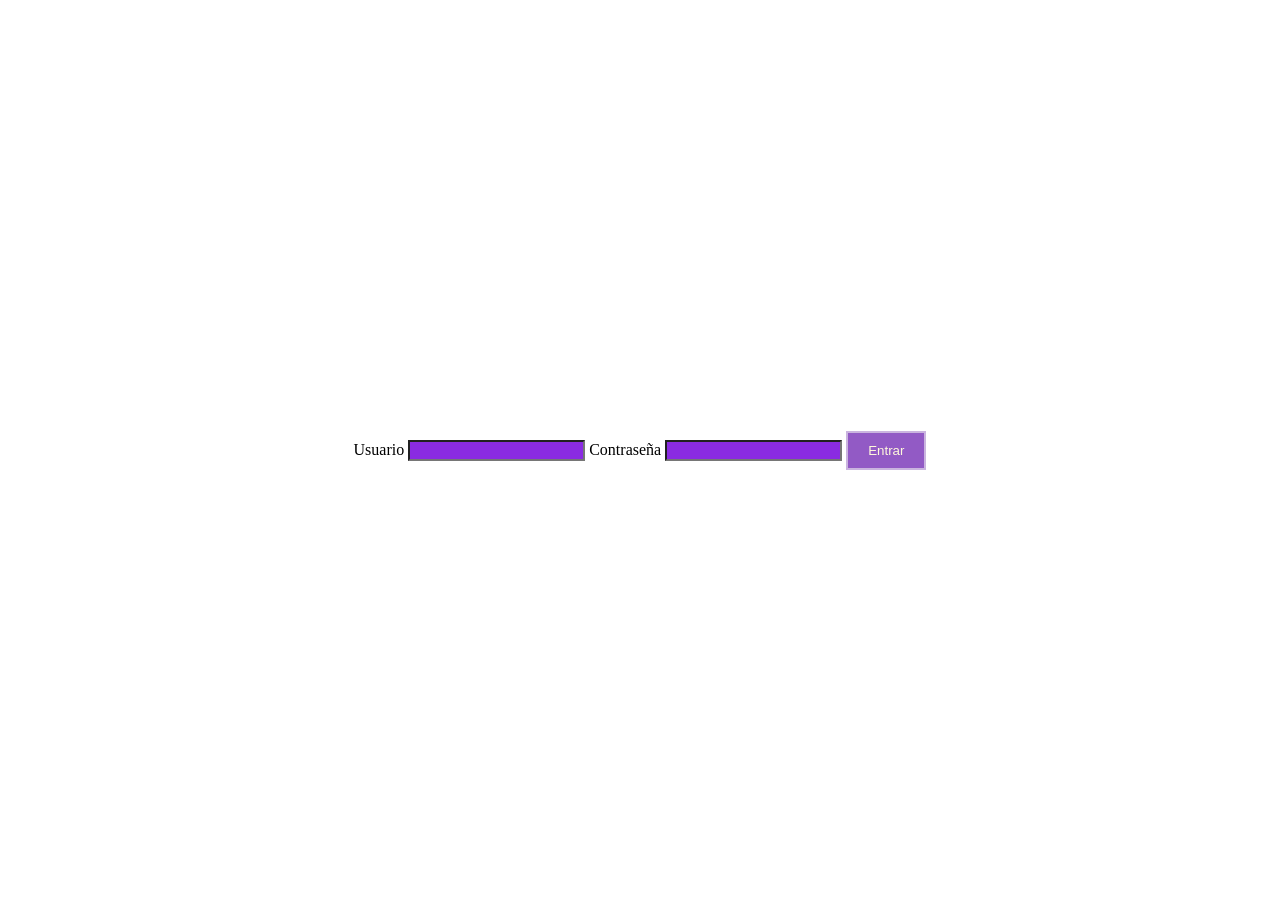
<file: index.html>
<!DOCTYPE html>
<html lang="en">
<head>
    <meta charset="UTF-8">
    <meta name="viewport" content="width=device-width, initial-scale=1.0">
    <meta http-equiv="X-UA-Compatible" content="ie=edge">
    <title>Document</title>
    <script>
        function saludar() {

            usuario = document.getElementById("inputusuario").value;
            password = document.getElementById("inputpassword").value; 
            
            if (usuario == "melany" && password == "perrosalchicha") {
                alert("bienvenido, melany")
                window.location.href = "flores.html";
            }
            else {
                alert("credenciales no válidas")
            }
        }
    </script>
    <link rel="stylesheet" href="login.css">
</head>

<body>
    <form action="">
        <label for="">Usuario</label>
        <input type="text" name=" " id="inputusuario">
        
        <label for="">Contraseña</label>
        <input type="text" name=" " id="inputpassword">
        <button type="button" onclick="saludar()">Entrar</button>
    </form>
<p>
</p>

            
</body>
</html>
</file>
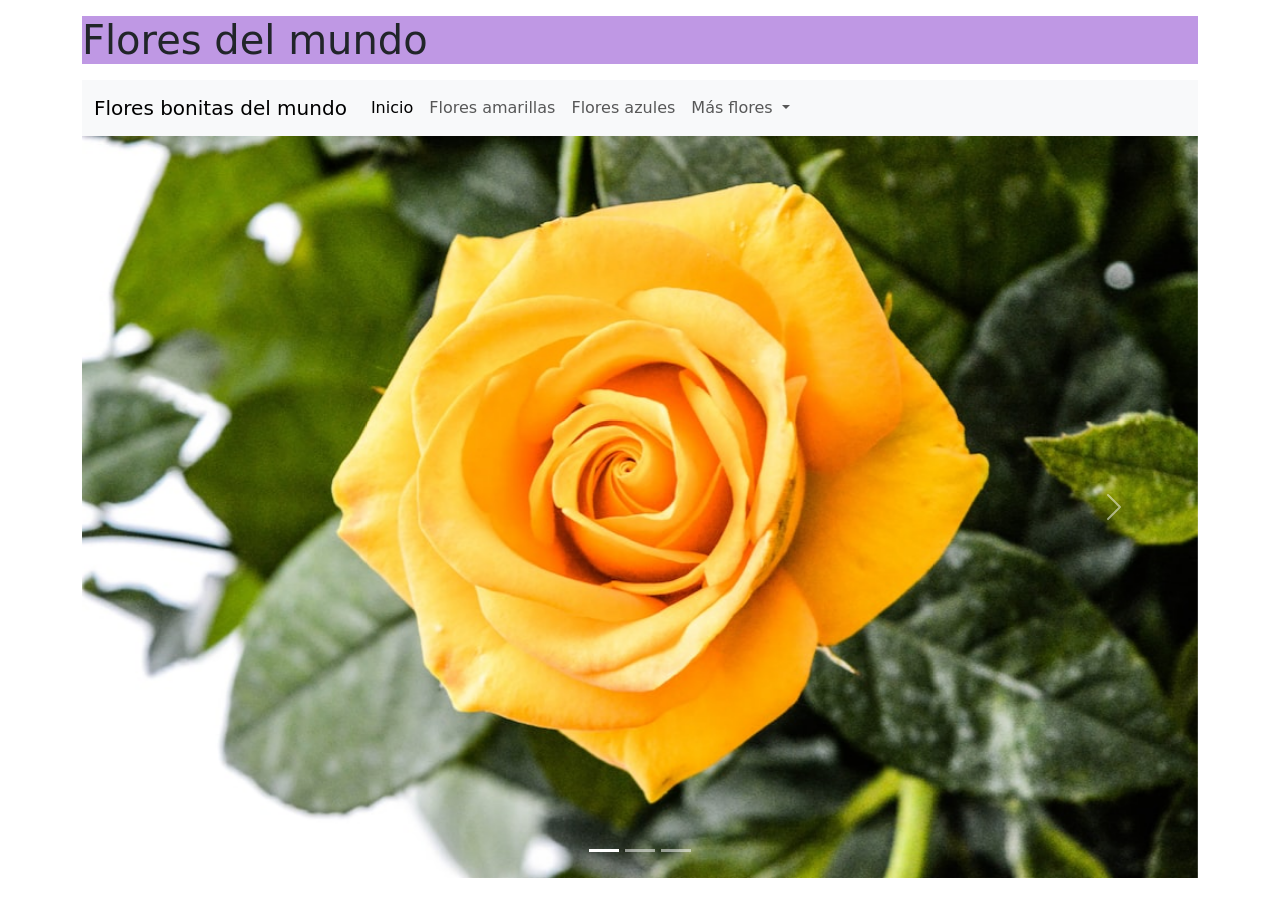
<file: flores.html>
<!DOCTYPE html>
<html lang="en">
<head>
    <meta charset="UTF-8">
    <meta name="viewport" content="width=device-width, initial-scale=1.0">
    <meta http-equiv="X-UA-Compatible" content="ie=edge">
    <title>La web sobre las flores</title>
    <!-- Latest compiled and minified CSS -->
    <link href="https://cdn.jsdelivr.net/npm/bootstrap@5.3.1/dist/css/bootstrap.min.css" rel="stylesheet">

<!-- Latest compiled JavaScript -->
    <script src="https://cdn.jsdelivr.net/npm/bootstrap@5.3.1/dist/js/bootstrap.bundle.min.js"></script>
    <link href="https://cdn.jsdelivr.net/npm/bootstrap@5.3.1/dist/css/bootstrap.min.css" rel="stylesheet">
  <script src="https://cdn.jsdelivr.net/npm/bootstrap@5.3.1/dist/js/bootstrap.bundle.min.js"></script>
</head>

<body>
    <div class="container mt-3">
    <h1><p style="background-color: rgb(191, 152, 228)">Flores del mundo</p></h1>
    
    <!DOCTYPE html>
<html lang="en">
<head>
    <meta charset="UTF-8">
    <meta name="viewport" content="width=device-width, initial-scale=1.0">
    <meta http-equiv="X-UA-Compatible" content="ie=edge">
    <title>Document</title>
    <!-- Latest compiled and minified CSS -->
<link href="https://cdn.jsdelivr.net/npm/bootstrap@5.3.1/dist/css/bootstrap.min.css" rel="stylesheet">

<!-- Latest compiled JavaScript -->
<script src="https://cdn.jsdelivr.net/npm/bootstrap@5.3.1/dist/js/bootstrap.bundle.min.js"></script>
</head>
<body>
        <nav class="navbar navbar-expand-lg navbar-light bg-light">
                <div class="container-fluid">
                  <a class="navbar-brand" href="#">Flores bonitas del mundo</a>
                  <button class="navbar-toggler" type="button" data-bs-toggle="collapse" data-bs-target="#navbarNavDropdown" aria-controls="navbarNavDropdown" aria-expanded="false" aria-label="Toggle navigation">
                    <span class="navbar-toggler-icon"></span>
                  </button>
                  <div class="collapse navbar-collapse" id="navbarNavDropdown">
                    <ul class="navbar-nav">
                      <li class="nav-item">
                        <a class="nav-link active" aria-current="page" href="#">Inicio</a>
                      </li>
                      <li class="nav-item">
                        <a class="nav-link" href="floresamarillas.html">Flores amarillas</a>
                      </li>
                      <li class="nav-item">
                        <a class="nav-link" href="floresazules.html">Flores azules</a>
                      </li>
                      <li class="nav-item dropdown">
                        <a class="nav-link dropdown-toggle" href="#" id="navbarDropdownMenuLink" role="button" data-bs-toggle="dropdown" aria-expanded="false">
                          Más flores
                        </a>
                        <ul class="dropdown-menu" aria-labelledby="navbarDropdownMenuLink">
                          <li><a class="dropdown-item" href="floresblancas.html">Flores blancas</a></li>
                          <li><a class="dropdown-item" href="floresrosadas.html">Flores rosas</a></li>
                          <li><a class="dropdown-item" href="#">Otros</a></li>
                        </ul>
                      </li>
                    </ul>
                  </div>
                </div>
              </nav>
</body>
</html>
  
  <!DOCTYPE html>
  <html lang="en">
  <head>
    <title>Bootstrap Example</title>
    <meta charset="utf-8">
    <meta name="viewport" content="width=device-width, initial-scale=1">
    <link href="https://cdn.jsdelivr.net/npm/bootstrap@5.3.1/dist/css/bootstrap.min.css" rel="stylesheet">
    <script src="https://cdn.jsdelivr.net/npm/bootstrap@5.3.1/dist/js/bootstrap.bundle.min.js"></script>
  </head>
  <body>
  
  <!-- Carousel -->
  <div id="demo" class="carousel slide" data-bs-ride="carousel">
  
    <!-- Indicators/dots -->
    <div class="carousel-indicators">
      <button type="button" data-bs-target="#demo" data-bs-slide-to="0" class="active"></button>
      <button type="button" data-bs-target="#demo" data-bs-slide-to="1"></button>
      <button type="button" data-bs-target="#demo" data-bs-slide-to="2"></button>
    </div>
    
    <!-- The slideshow/carousel -->
    <div class="carousel-inner">
      <div class="carousel-item active">
        <img src="rosaamarilla.jpeg" alt="Los Angeles" class="d-block" style="width:100%">
      </div>
      <div class="carousel-item">
        <img src="calvell.jpeg" alt="Chicago" class="d-block" style="width:100%">
      </div>
      <div class="carousel-item">
        <img src="florazul.jpeg" alt="New York" class="d-block" style="width:100%">
      </div>
    </div>
    
    <!-- Left and right controls/icons -->
    <button class="carousel-control-prev" type="button" data-bs-target="#demo" data-bs-slide="prev">
      <span class="carousel-control-prev-icon"></span>
    </button>
    <button class="carousel-control-next" type="button" data-bs-target="#demo" data-bs-slide="next">
      <span class="carousel-control-next-icon"></span>
    </button>
  
    <!DOCTYPE html>
<html lang="en">
<head>
  <title>Bootstrap Example</title>
  <meta charset="utf-8">
  <meta name="viewport" content="width=device-width, initial-scale=1">
  <link href="https://cdn.jsdelivr.net/npm/bootstrap@5.3.1/dist/css/bootstrap.min.css" rel="stylesheet">
  <script src="https://cdn.jsdelivr.net/npm/bootstrap@5.3.1/dist/js/bootstrap.bundle.min.js"></script>
</head>
<body>


</body>
</html>
</file>
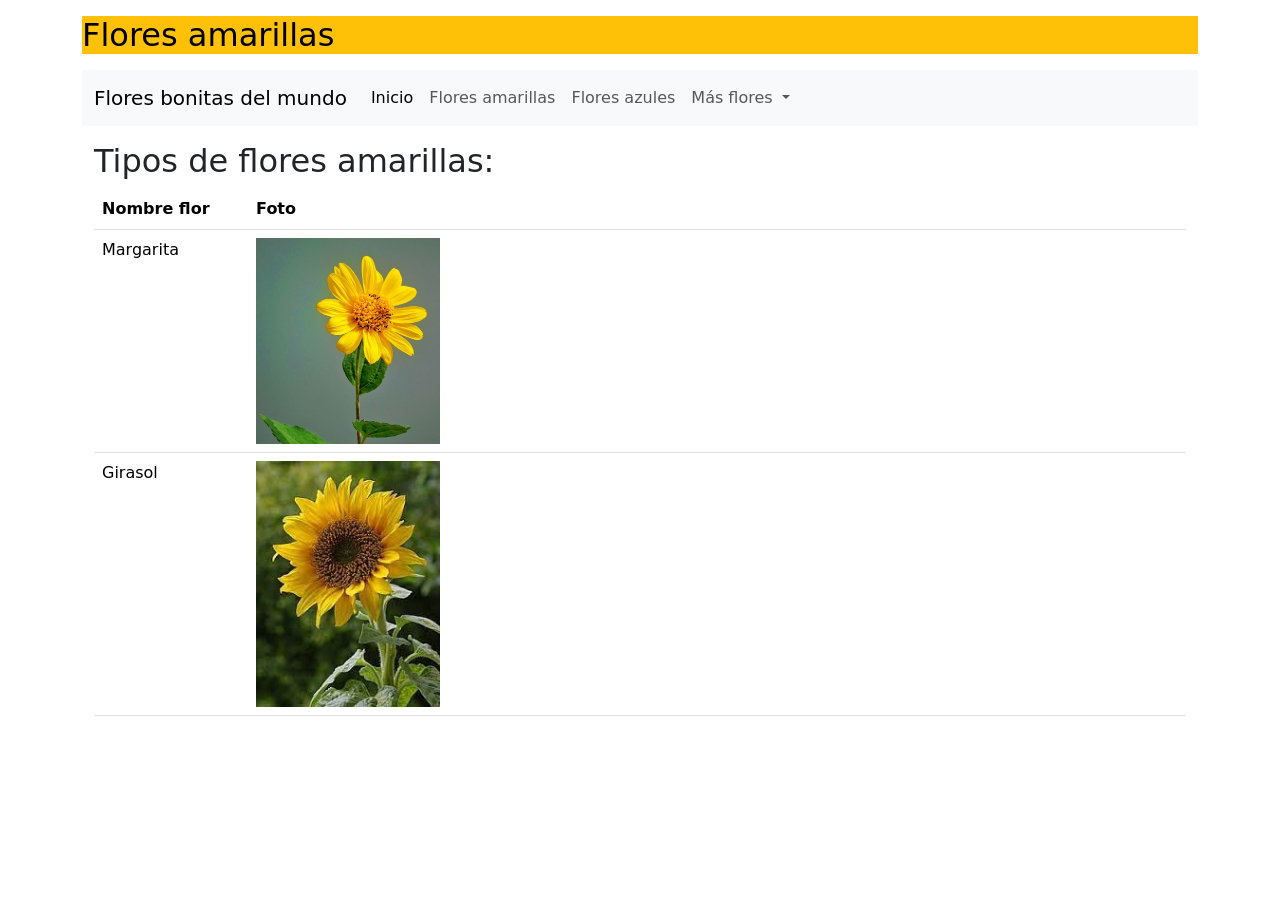
<file: floresamarillas.html>
<!DOCTYPE html>
<html lang="en">
<head>
    <meta charset="UTF-8">
    <meta name="viewport" content="width=device-width, initial-scale=1.0">
    <meta http-equiv="X-UA-Compatible" content="ie=edge">
    <title>Flores amarillas</title>
    <link href="https://cdn.jsdelivr.net/npm/bootstrap@5.3.1/dist/css/bootstrap.min.css" rel="stylesheet">
  <script src="https://cdn.jsdelivr.net/npm/bootstrap@5.3.1/dist/js/bootstrap.bundle.min.js"></script>
</head>

<body>
<div class="container mt-3">
  <h2><p class="text-bg-warning">Flores amarillas</p></h2>
</head>
<body>
        <nav class="navbar navbar-expand-lg navbar-light bg-light">
                <div class="container-fluid">
                  <a class="navbar-brand" href="#">Flores bonitas del mundo</a>
                  <button class="navbar-toggler" type="button" data-bs-toggle="collapse" data-bs-target="#navbarNavDropdown" aria-controls="navbarNavDropdown" aria-expanded="false" aria-label="Toggle navigation">
                    <span class="navbar-toggler-icon"></span>
                  </button>
                  <div class="collapse navbar-collapse" id="navbarNavDropdown">
                    <ul class="navbar-nav">
                      <li class="nav-item">
                        <a class="nav-link active" aria-current="page" href="#">Inicio</a>
                      </li>
                      <li class="nav-item">
                        <a class="nav-link" href="floresamarillas.html">Flores amarillas</a>
                      </li>
                      <li class="nav-item">
                        <a class="nav-link" href="floresazules.html">Flores azules</a>
                      </li>
                      <li class="nav-item dropdown">
                        <a class="nav-link dropdown-toggle" href="#" id="navbarDropdownMenuLink" role="button" data-bs-toggle="dropdown" aria-expanded="false">
                          Más flores
                        </a>
                        <ul class="dropdown-menu" aria-labelledby="navbarDropdownMenuLink">
                          <li><a class="dropdown-item" href="floresblancas.html">Flores blancas</a></li>
                          <li><a class="dropdown-item" href="floresrosadas.html">Flores rosas</a></li>
                          <li><a class="dropdown-item" href="#">Otros</a></li>
                        </ul>
                      </li>
                    </ul>
                  </div>
                </div>
              </nav>
</body>
</html>
<div class="container mt-3">
    <h2>Tipos de flores amarillas:</h2>          
    <table class="table">
      <thead>
        <tr>
          <th>Nombre flor</th>
          <th>Foto</th>
        </tr>
      </thead>
      <tbody>
          <tr>
            <td>Margarita</td>
            <td><img src="margarita.jpg" style="width: 20%;"></td>
          <tr>
            <td>Girasol</td>
            <td><img src="girasol.jpeg" style="width: 20%;"></td>
          </tr>
          </tbody>
        </table>
</body>
</html>
</file>
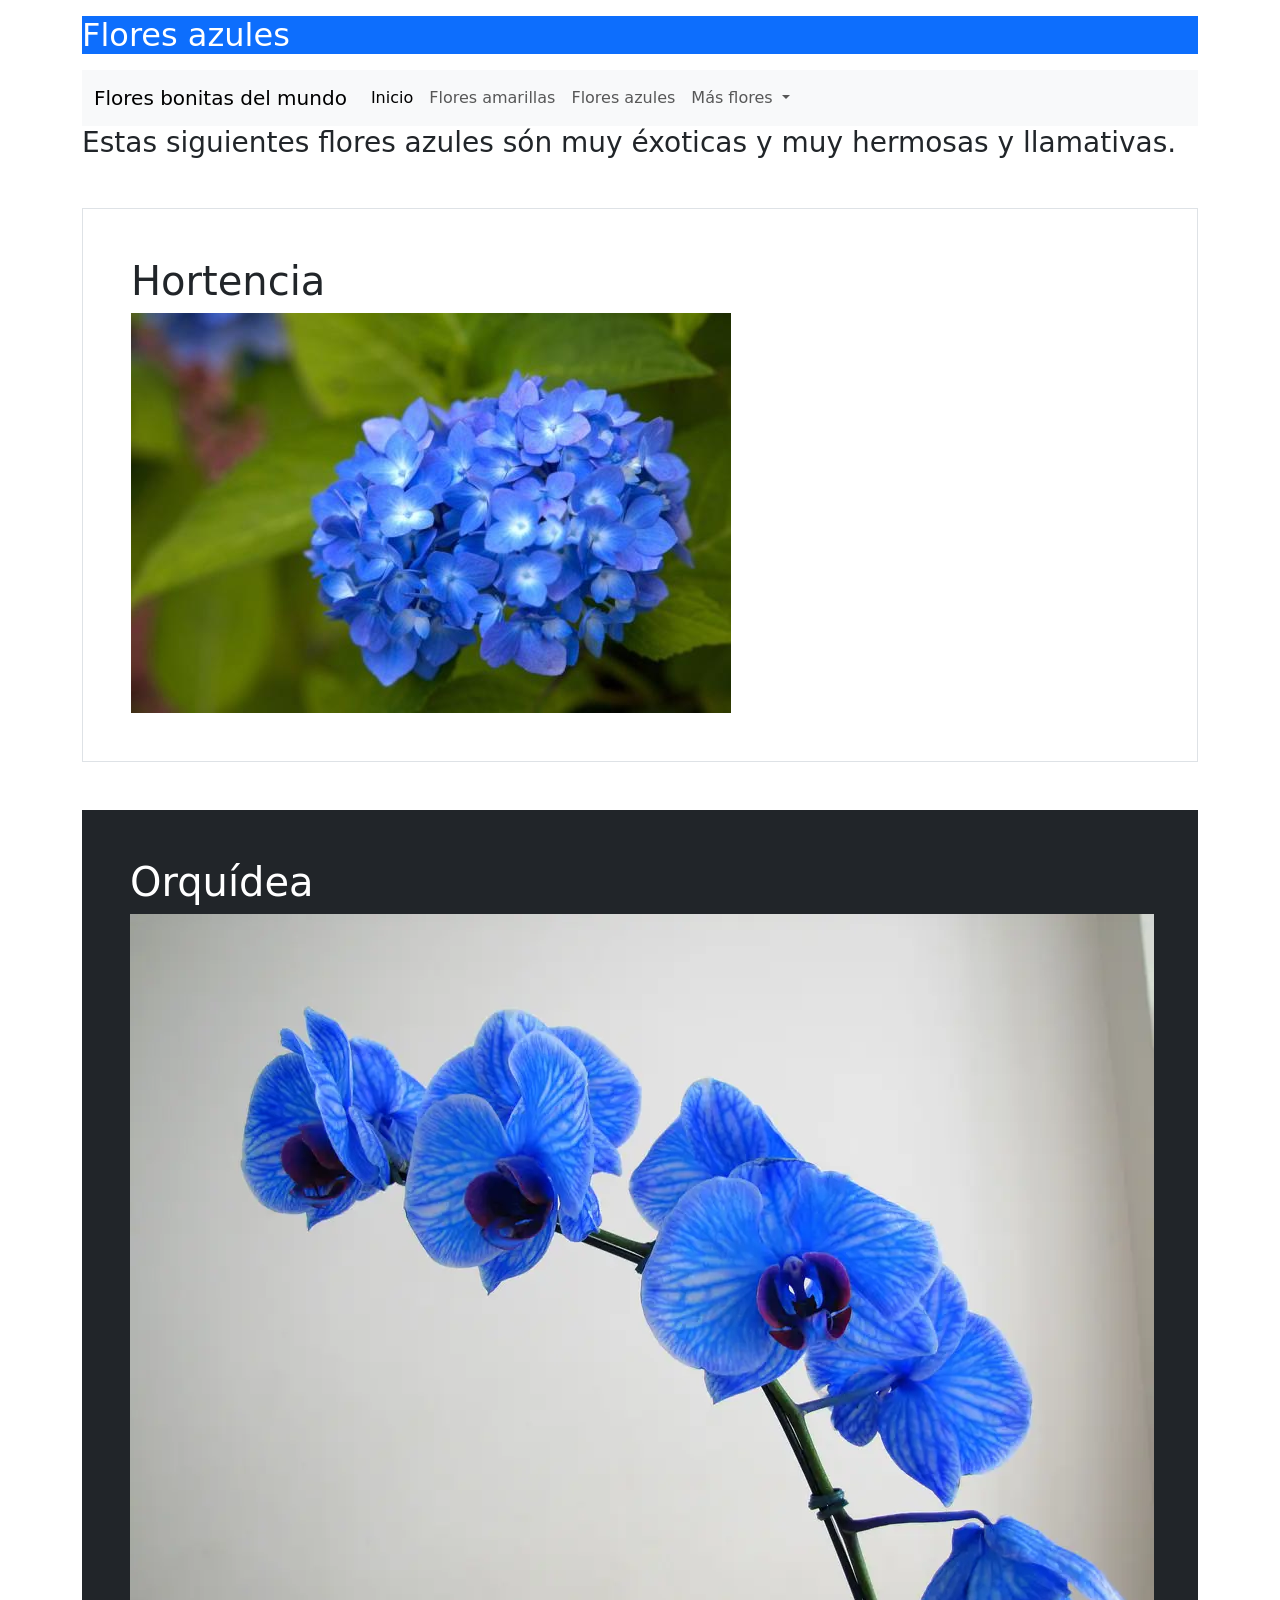
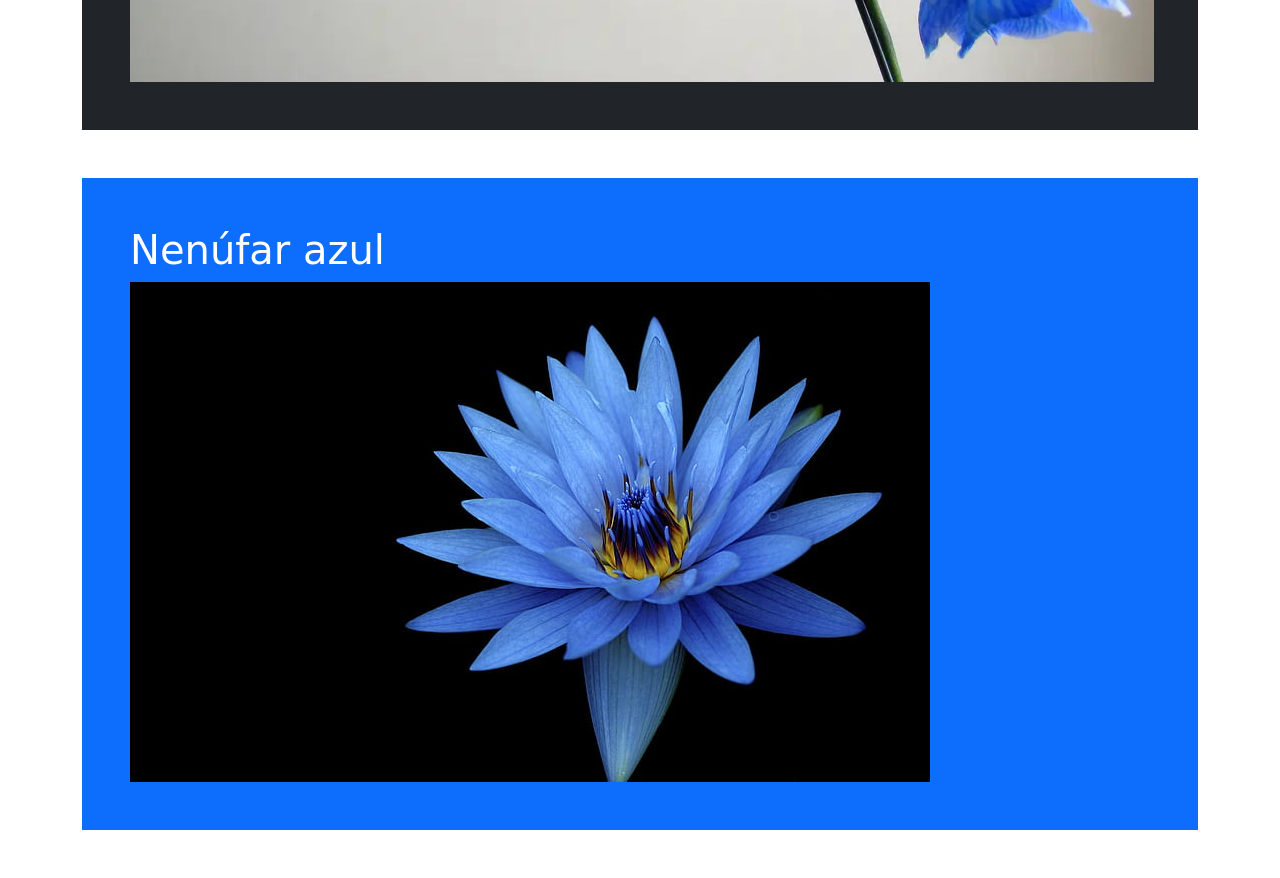
<file: floresazules.html>
<!DOCTYPE html>
<html lang="en">
<head>
    <meta charset="UTF-8">
    <meta name="viewport" content="width=device-width, initial-scale=1.0">
    <meta http-equiv="X-UA-Compatible" content="ie=edge">
    <title>Flores azules</title>
    <link href="https://cdn.jsdelivr.net/npm/bootstrap@5.3.1/dist/css/bootstrap.min.css" rel="stylesheet">
  <script src="https://cdn.jsdelivr.net/npm/bootstrap@5.3.1/dist/js/bootstrap.bundle.min.js"></script>
</head>

<body>
<div class="container mt-3">
    <h2><p class="text-bg-primary">Flores azules</p></h2>
  </head>
  <body>
          <nav class="navbar navbar-expand-lg navbar-light bg-light">
                  <div class="container-fluid">
                    <a class="navbar-brand" href="#">Flores bonitas del mundo</a>
                    <button class="navbar-toggler" type="button" data-bs-toggle="collapse" data-bs-target="#navbarNavDropdown" aria-controls="navbarNavDropdown" aria-expanded="false" aria-label="Toggle navigation">
                      <span class="navbar-toggler-icon"></span>
                    </button>
                    <div class="collapse navbar-collapse" id="navbarNavDropdown">
                      <ul class="navbar-nav">
                        <li class="nav-item">
                          <a class="nav-link active" aria-current="page" href="flores.html">Inicio</a>
                        </li>
                        <li class="nav-item">
                          <a class="nav-link" href="floresamarillas.html">Flores amarillas</a>
                        </li>
                        <li class="nav-item">
                          <a class="nav-link" href="floresazules.html">Flores azules</a>
                        </li>
                        <li class="nav-item dropdown">
                          <a class="nav-link dropdown-toggle" href="#" id="navbarDropdownMenuLink" role="button" data-bs-toggle="dropdown" aria-expanded="false">
                            Más flores
                          </a>
                          <ul class="dropdown-menu" aria-labelledby="navbarDropdownMenuLink">
                            <li><a class="dropdown-item" href="floresblancas.html">Flores blancas</a></li>
                            <li><a class="dropdown-item" href="floresrosadas.html">Flores rosas</a></li>
                            <li><a class="dropdown-item" href="#">Otros</a></li>
                          </ul>
                        </li>
                      </ul>
                    </div>
                  </div>
                </nav>
  </body>
  </html>

<h3><p>Estas siguientes flores azules són muy éxoticas y muy hermosas y llamativas.</p></h3>
    
</body>
</html>
  
<div class="container p-5 my-5 border">
  <h1>Hortencia</h1>
  <img src="hortensias.jpeg">
</div>

<div class="container p-5 my-5 bg-dark text-white">
  <h1>Orquídea</h1>
   <img src="orquidea.jpeg">
</div>

<div class="container p-5 my-5 bg-primary text-white">
  <h1>Nenúfar azul</h1>
  <img src="nenufar.jpeg">
</div>

</body>
</html>
</file>
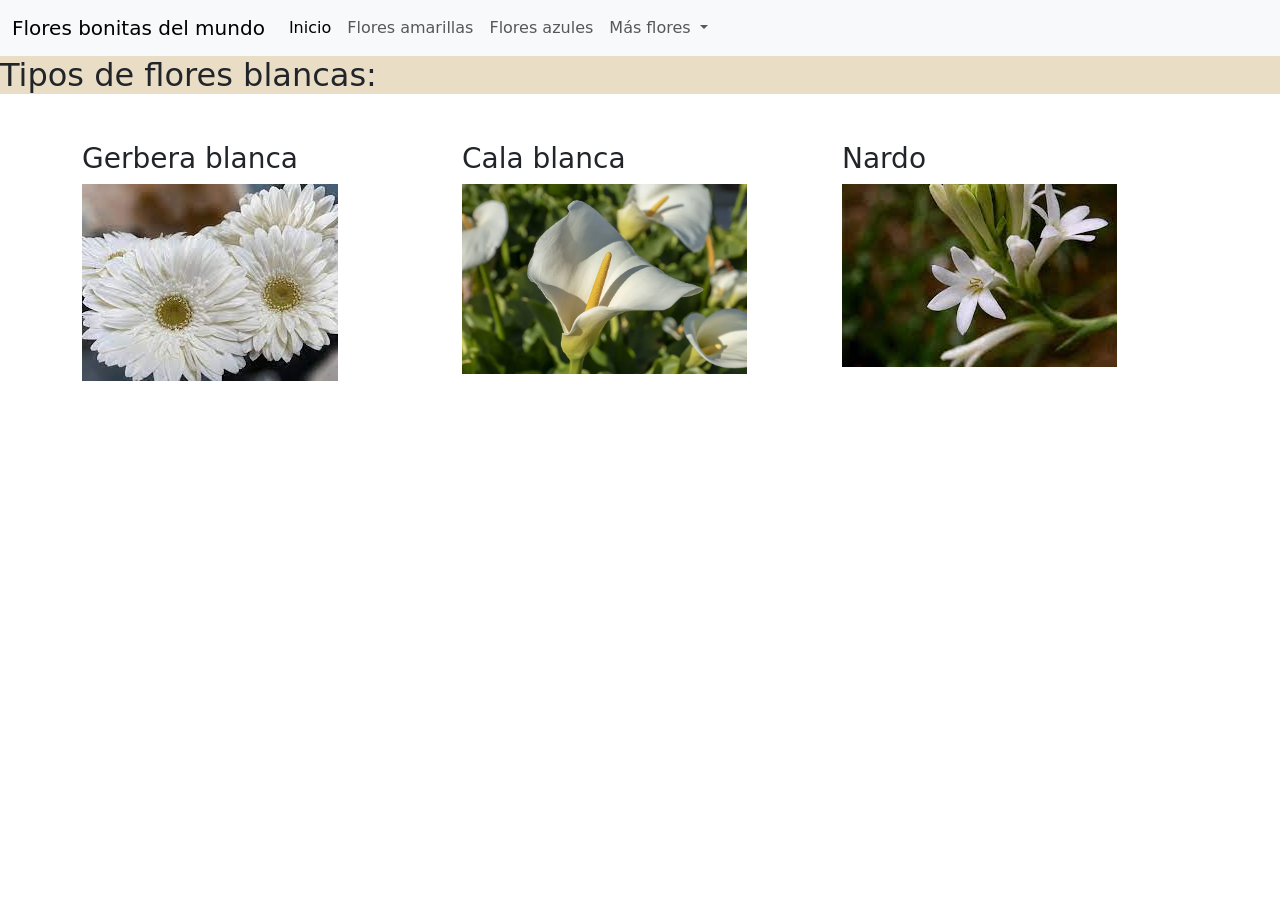
<file: floresblancas.html>
<!DOCTYPE html>
<html lang="en">
<head>
    <meta charset="UTF-8">
    <meta name="viewport" content="width=device-width, initial-scale=1.0">
    <meta http-equiv="X-UA-Compatible" content="ie=edge">
    <title>Flores blancas</title>
    <link href="https://cdn.jsdelivr.net/npm/bootstrap@5.3.1/dist/css/bootstrap.min.css" rel="stylesheet">
    <script src="https://cdn.jsdelivr.net/npm/bootstrap@5.3.1/dist/js/bootstrap.bundle.min.js"></script>
</head>
<body>
    </head>
    <body>
            <nav class="navbar navbar-expand-lg navbar-light bg-light">
                    <div class="container-fluid">
                      <a class="navbar-brand" href="#">Flores bonitas del mundo</a>
                      <button class="navbar-toggler" type="button" data-bs-toggle="collapse" data-bs-target="#navbarNavDropdown" aria-controls="navbarNavDropdown" aria-expanded="false" aria-label="Toggle navigation">
                        <span class="navbar-toggler-icon"></span>
                      </button>
                      <div class="collapse navbar-collapse" id="navbarNavDropdown">
                        <ul class="navbar-nav">
                          <li class="nav-item">
                            <a class="nav-link active" aria-current="page" href="flores.html">Inicio</a>
                          </li>
                          <li class="nav-item">
                            <a class="nav-link" href="floresamarillas.html">Flores amarillas</a>
                          </li>
                          <li class="nav-item">
                            <a class="nav-link" href="floresazules.html">Flores azules</a>
                          </li>
                          <li class="nav-item dropdown">
                            <a class="nav-link dropdown-toggle" href="#" id="navbarDropdownMenuLink" role="button" data-bs-toggle="dropdown" aria-expanded="false">
                              Más flores
                            </a>
                            <ul class="dropdown-menu" aria-labelledby="navbarDropdownMenuLink">
                              <li><a class="dropdown-item" href="floresblancas.html">Flores blancas</a></li>
                              <li><a class="dropdown-item" href="floresrosadas.html">Flores rosas</a></li>
                              <li><a class="dropdown-item" href="#">Otros</a></li>
                            </ul>
                          </li>
                        </ul>
                      </div>
                    </div>
                  </nav>
    </body>
    </html>   
<h2><p style="background-color: rgb(233, 221, 198);">Tipos de flores blancas:</p></h2>

<div class="container mt-5">
  <div class="row">
    <div class="col-sm-4">
      <h3>Gerbera blanca</h3>
      <img src="gerbera.jpeg">
    </div>
    <div class="col-sm-4">
      <h3>Cala blanca</h3>
      <img src="cala.jpeg" style="width: 80%;">
    </div>
    <div class="col-sm-4">
      <h3>Nardo</h3>        
      <img src="nardo.jpeg">
    </div>
  </div>
</div>

</body>
</html>

</body>
</html>
</file>
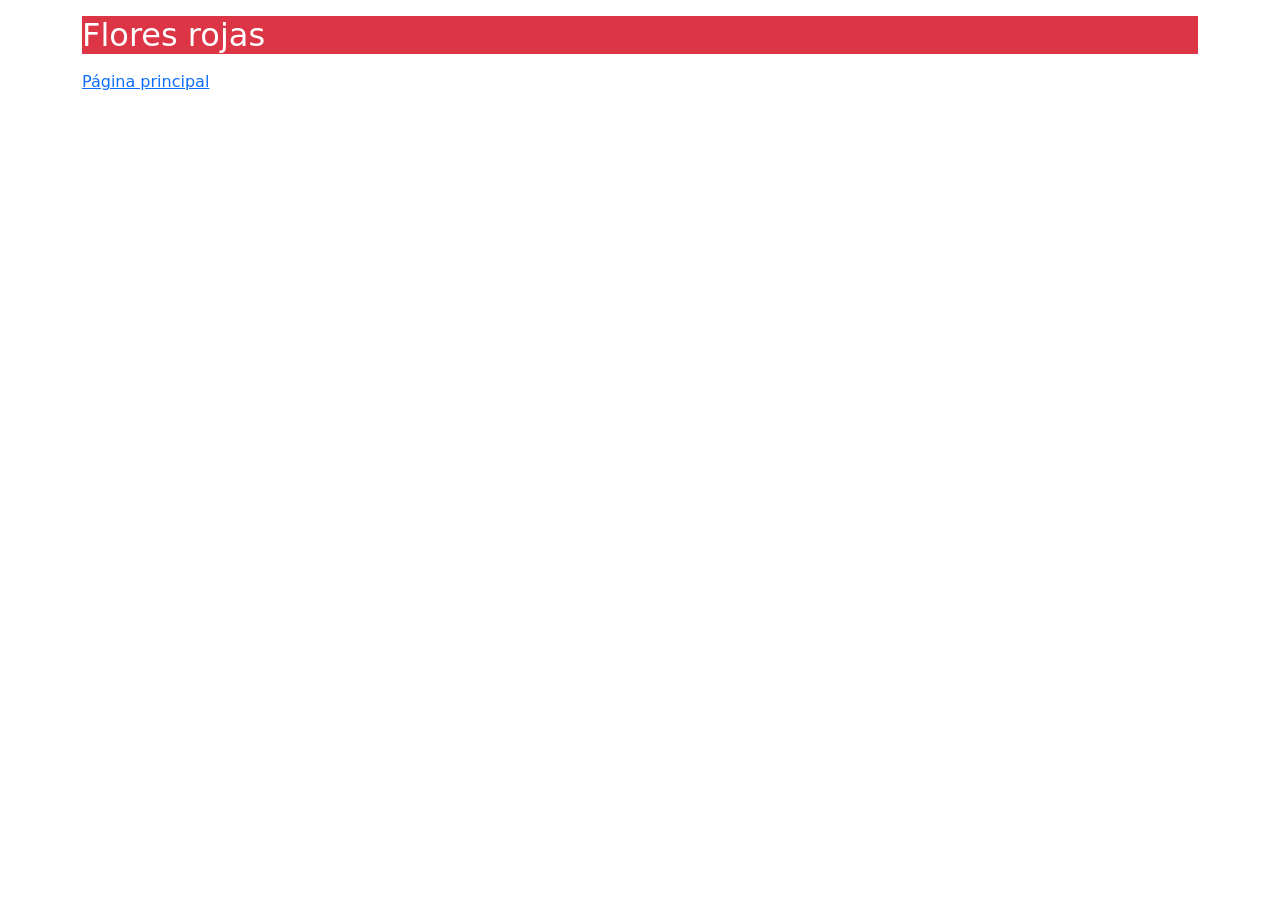
<file: floresrojizas.html>
<!DOCTYPE html>
<html lang="en">
<head>
    <meta charset="UTF-8">
    <meta name="viewport" content="width=device-width, initial-scale=1.0">
    <meta http-equiv="X-UA-Compatible" content="ie=edge">
    <title>Flores rojizas</title>
    <link href="https://cdn.jsdelivr.net/npm/bootstrap@5.3.1/dist/css/bootstrap.min.css" rel="stylesheet">
    <script src="https://cdn.jsdelivr.net/npm/bootstrap@5.3.1/dist/js/bootstrap.bundle.min.js"></script>
</head>

<body>
<div class="container mt-3">
    <h2><p class="text-bg-danger">Flores rojas</p></h2>
    <a href="flores.html">Página principal</a>
    
</body>
</html>
</file>
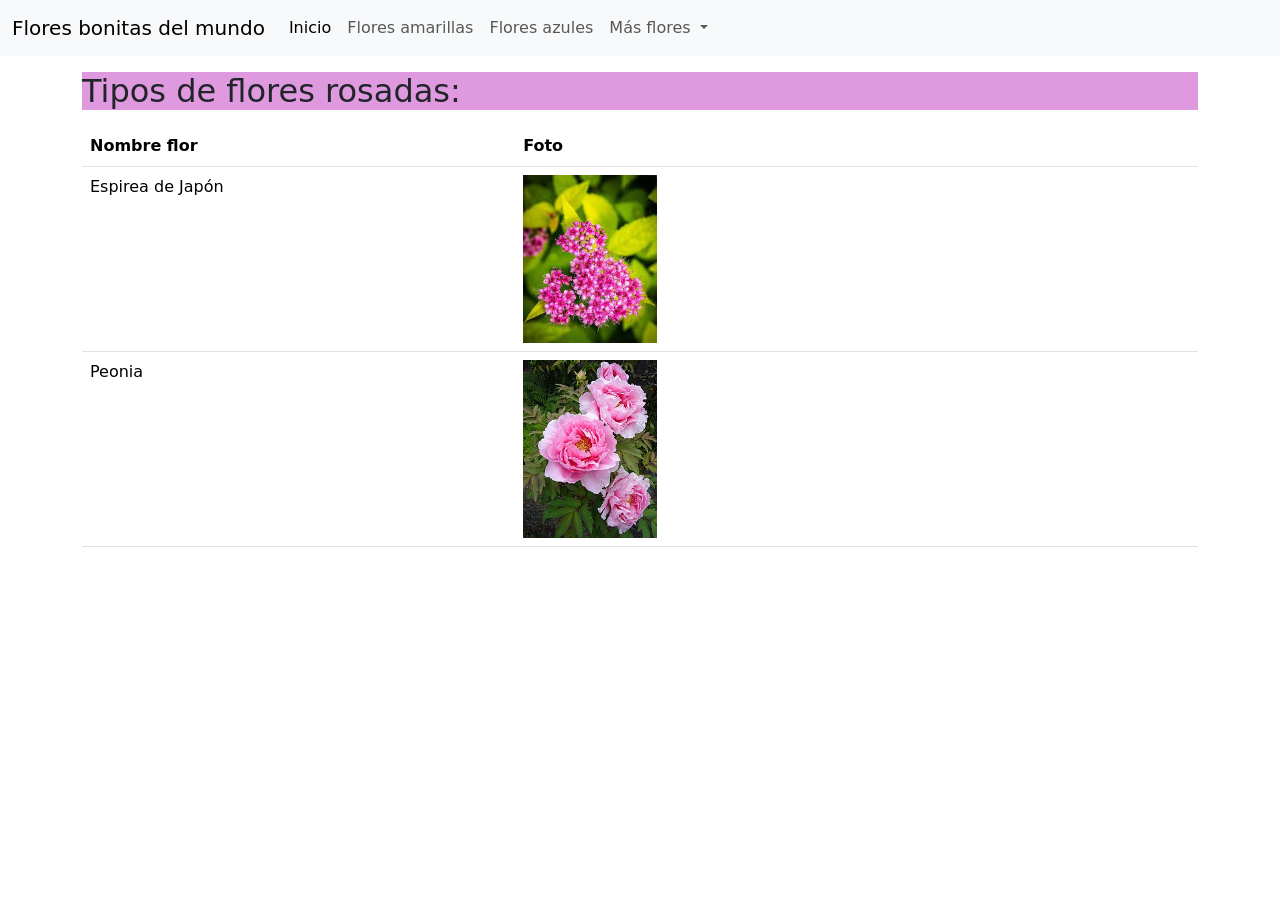
<file: floresrosadas.html>
<!DOCTYPE html>
<html lang="en">
<head>
    <meta charset="UTF-8">
    <meta name="viewport" content="width=device-width, initial-scale=1.0">
    <meta http-equiv="X-UA-Compatible" content="ie=edge">
    <title>Flores rosadas</title>
    <link href="https://cdn.jsdelivr.net/npm/bootstrap@5.3.1/dist/css/bootstrap.min.css" rel="stylesheet">
    <script src="https://cdn.jsdelivr.net/npm/bootstrap@5.3.1/dist/js/bootstrap.bundle.min.js"></script>
</head>
</head>
<body>
        <nav class="navbar navbar-expand-lg navbar-light bg-light">
                <div class="container-fluid">
                  <a class="navbar-brand" href="#">Flores bonitas del mundo</a>
                  <button class="navbar-toggler" type="button" data-bs-toggle="collapse" data-bs-target="#navbarNavDropdown" aria-controls="navbarNavDropdown" aria-expanded="false" aria-label="Toggle navigation">
                    <span class="navbar-toggler-icon"></span>
                  </button>
                  <div class="collapse navbar-collapse" id="navbarNavDropdown">
                    <ul class="navbar-nav">
                      <li class="nav-item">
                        <a class="nav-link active" aria-current="page" href="#">Inicio</a>
                      </li>
                      <li class="nav-item">
                        <a class="nav-link" href="floresamarillas.html">Flores amarillas</a>
                      </li>
                      <li class="nav-item">
                        <a class="nav-link" href="floresazules.html">Flores azules</a>
                      </li>
                      <li class="nav-item dropdown">
                        <a class="nav-link dropdown-toggle" href="#" id="navbarDropdownMenuLink" role="button" data-bs-toggle="dropdown" aria-expanded="false">
                          Más flores
                        </a>
                        <ul class="dropdown-menu" aria-labelledby="navbarDropdownMenuLink">
                          <li><a class="dropdown-item" href="floresblancas.html">Flores blancas</a></li>
                          <li><a class="dropdown-item" href="floresrosadas.html">Flores rosas</a></li>
                          <li><a class="dropdown-item" href="flores.html">Otros</a></li>
                        </ul>
                      </li>
                    </ul>
                  </div>
                </div>
              </nav>
</body>
</html>

<body>

   <div class="container mt-3">
    <h2><p style="background-color: rgb(223, 153, 223);">Tipos de flores rosadas:</p></h2>          
    <table class="table">
      <thead>
        <tr>
          <th>Nombre flor</th>
          <th>Foto</th>
        </tr>
      </thead>
      <tbody>
          <tr>
            <td>Espirea de Japón</td>
            <td><img src="espireadeleon.jpeg" style="width: 20%;"></td>
          <tr>
            <td>Peonia</td>
            <td><img src="peonia.jpeg" style="width: 20%;"></td>
          </tr>
          </tbody>
        </table>
    

</body>
</html>
</file>
<file: login.css>
input {
    background-color: blueviolet;
}

button {
    background-color: rgb(146, 90, 197);
    color: cornsilk;
    padding: 10px 20px;
    border:2px solid #cab4df;
    cursor: pointer;

}

button:hover {
    background-color: deepskyblue;
}

body {
    display: flex;
    justify-content: center;
    align-items: center;
    height: 100vh;
    margin: 0;
}
</file>
